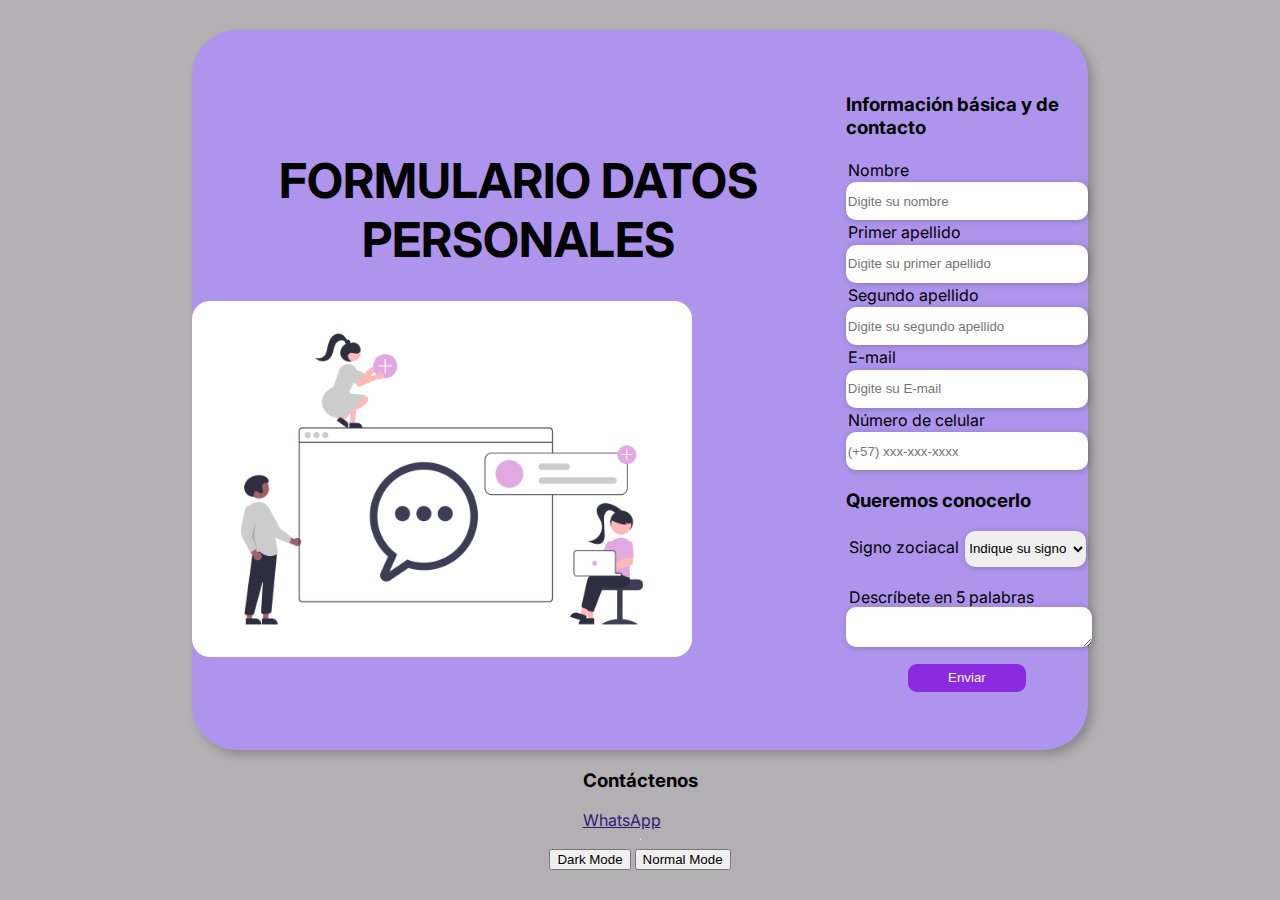
<file: Formulario actualizado 1/index.html>
<!--Formulario para datos personales-->

<!DOCTYPE html> 
<html lang = "es">

    <head>
        <meta charset = "UTF-8">
        <meta http-equiv = "X-UA-Compatible" content="IE=edge, chrome=1">
        <meta name="viewport" content="width=device-width, initial-scale=1.0">
        <link rel="stylesheet" href="./estilos.css">
        <title>Formulario datos personales</title>
    </head>

    <body class="body-1">
        
        <section class="contenedor-1">

            <header>
                <section class="ítem-1">
                    <article class="img">
                        <img src="./imágenes/compu.png" alt="img-cluster-imag">
                    </article>
                  
                    <article class="título">
                        <h1>FORMULARIO DATOS PERSONALES</h1>
                    </article>     
                </section>   
            </header>

            <main>
            
                <form action="">
                    <h3 class="subtítulo-1">Información básica y de contacto</h3>

                 <section class="ítem-2">
                    <article class="input-box">
                        <label for="nombre">Nombre</label>
                        <input type="text" placeholder="Digite su nombre" required>
                    </article>

                    <article class="input-box">
                        <label for="primer apellido">Primer apellido</label>
                        <input type="text" placeholder="Digite su primer apellido" required>
                    </article>
                    <article class="input-box">
                        <label for="segundo apellido">Segundo apellido</label>
                        <input type="text" placeholder="Digite su segundo apellido" required>
                    </article>
                    
                    <article class="input-box">
                        <label for="email">E-mail</label>
                        <input type="text" placeholder="Digite su E-mail" required>
                    </article>

                    <article class="input-box">
                        <label for="teléfono">Número de celular</label>
                        <input type="tel" placeholder="(+57) xxx-xxx-xxxx" required>
                    </article>
                 </section>
                       

                 <h3 class="subtítulo-2">Queremos conocerlo</h3>    
                        
                 <section class="ítem-3">
                    
                        <label for="signo">Signo zociacal</label>
                        <select class="indicador-2">
                            <option value="select"> Indique su signo </option>
                            <option value="aries">Aries</option>
                            <option value="tauro">Tauro</option>
                            <option value="geminis">Géminis</option>
                            <option value="cancer">Cáncer</option>
                            <option value="leo">Leo</option>
                            <option value="virgo">Virgo</option>
                            <option value="libra">Libra</option>
                            <option value="escorpio">Escorpio</option>
                            <option value="sagitario">Sagitario</option>
                            <option value="capricornio">Capricornio</option>
                            <option value="acuario">Acuario</option>
                            <option value="piscis">Piscis</option>
                            <option value="ofiuco">Ofiuco</option>
                        </select>
                    
                        <br><br>
                    
                        <label for="descripción"> Descríbete en 5 palabras</label>
                        <br>
                        <textarea name="descripción"></textarea>
                        <br>
                    
                    </section>
                        

                     <section class="ítem-4">
                        <button type="submit" class="btn" data-btn ="">Enviar</button>
                     </section>

                </form>

            </main>

        </section>


        <footer>
            <section class="contenedor-2">
                <h3>Contáctenos</h3>
            
                <a class="whatsapp" href= "https://api.whatsapp.com/send?phone=%2B573194970214&text=%C2%BFEn+qu%C3%A9+te+puedo+ayudar%3F">
                    WhatsApp</a>
            </section>
        </footer>
    <hr>
    <section class="Modes">
        <button onclick="darkMode()">Dark Mode</button>
        <button onclick="normalMode()">Normal Mode</button>
    </section>
        
    <script src="./Java.js"></script>
    </body>
</file>
<file: Formulario actualizado 1/estilos.css>
@import url('https://fonts.googleapis.com/css2?family=Inter:wght@200;300;400;500;600&display=swap');

/*Normal Mode*/
.body-1 {

    padding: 0;
    margin: 0;
    font-family: 'Inter',sans-serif;
    box-sizing: border-box;
    width: 100%;
    height: 100vh;
    display: flex;
    justify-content: center;
    align-items: center;
    flex-direction: column;
    background-color: rgb(179, 176, 179);   
}

.contenedor-1{
    width: 70%;
    height: 80vh;
    background-color: rgb(174, 148, 236);
    box-shadow: 5px 5px 10px rgb(0, 0, 0,.212);
    border-radius: 5vh;
    
    display: flex;
    justify-content: center;
    align-items: center;
    justify-content: space-evenly;
}
.ítem-1 {
    display: flex;
    flex-direction: column-reverse;
}
.ítem-1 img {
    width: 500px;
    border-radius: 2vh; 
}

.título {
    font-size: x-large;
    text-align: center;  
}

.ítem-4 {
    display: flex;
    justify-content: center;
    margin: 1.5vh;

}
.btn{
    border: none;
    background-color: blueviolet;
    color: aliceblue;
    border-radius: 1vh;
    padding: 0.4rem 2.5rem;
    cursor: pointer;
}

.input-box {
    display: flex;
    flex-direction: column;
}
.input-box input {
    padding: 0.8 rem 1.2 rem;
    border: none;
    border-radius: 10px;
    box-shadow: 1px 1px 6px rgb(0, 0, 0,.212);
    height: 4vh;
    
}
.input-box label {
    font-size: 0.5 rem;
    margin: 0.25vh;
}
.input-box input:hover {
    background-color:rgb(207, 204, 207);    
}

.ítem-3 label {
    font-size: 0.5 rem;
    margin: 0.3vh;
}
.ítem-3 select {
    padding: 0.8 rem 1.2 rem;
    border: none;
    border-radius: 10px;
    box-shadow: 1px 1px 6px rgb(0, 0, 0,.212);
    height: 4vh;
    width: 50%;
    cursor: pointer;
}

.ítem-3 select:hover {
    background-color:rgb(207, 204, 207); 
}
.ítem-3 textarea {
    padding: 0.8 rem 1.2 rem;
    border: none;
    border-radius: 10px;
    box-shadow: 1px 1px 6px rgb(0, 0, 0,.212);
    height: 4vh;
    width: 100%;
}
.ítem-3 textarea:hover {
    background-color:rgb(207, 204, 207); 
}
.whatsapp {
    color:  rgb(51, 22, 118);;
}


/*Dark Mode*/
.body-2{
    padding: 0;
    margin: 0;
    font-family: 'Inter',sans-serif;
    box-sizing: border-box;
    width: 100%;
    height: 100vh;
    display: flex;
    justify-content: center;
    align-items: center;
    flex-direction: column;
    background-color: rgb(0, 0, 0); 
    color: white;  

}
.contenedor-1-2 {
    width: 70%;
    height: 80vh;
    background-color: rgb(51, 22, 118);
    box-shadow: 5px 5px 10px white;
    border-radius: 5vh;
    
    display: flex;
    justify-content: center;
    align-items: center;
    justify-content: space-evenly;
}

.whatsapp-2 {
    color: white;
}

@media screen and (min-width: 360px) and (max-width: 375px){

    .contenedor-1{
        width: 90%;
        height: 80vh;
        display: flex;
        flex-direction: column;
        justify-content: space-between;
    }
    .contenedor-1-2{
        width: 90%;
        height: 80vh;
        display: flex;
        flex-direction: column;
        justify-content: space-between;
    }

    .ítem-1 img {
        display: none; 
    }
    .título {
       height: 70px;
       font-size: larger;
    }
    .subtítulo-1{
        height: 10px;
        font-size: larger;
     }
     .subtítulo-2{
        height: 10px;
        font-size: larger;
     }
    }

    @media screen and (max-width: 1170px) {
        .body-1{
            margin-top: 50px;
        }
        .ítem-1 img {
            width: 250px;
            border-radius: 2vh; 
            
        }
        .contenedor-1{
            padding: 30px;
        }
        header{
            text-align: center;
        }
    }
</file>
